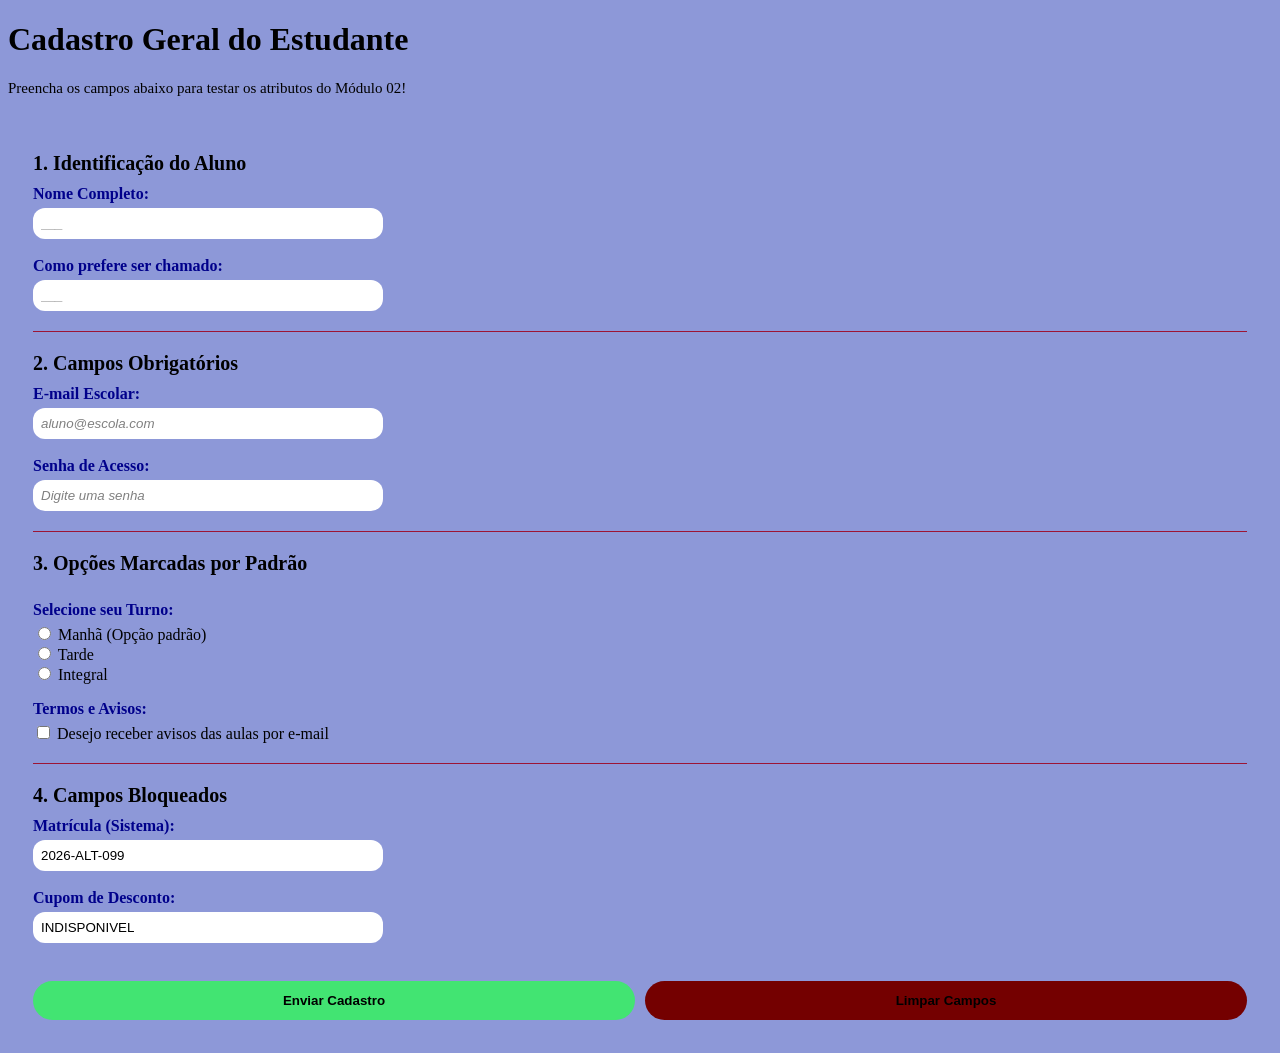
<file: vicente203/index.html>
<!DOCTYPE html>
<html lang="en">
<head>
    <meta charset="UTF-8">
    <meta name="viewport" content="width=device-width, initial-scale=1.0">
    <title>Document</title>
</head>
<body>
    <html lang="___">
<head>
    <meta charset="UTF-8">
    <meta name="viewport" content="width=device-width, initial-scale=1.0">
    <title>Atividade Prática - Módulo 2</title>
    
    <!-- Vinculando o arquivo CSS externo -->
    <link rel="stylesheet" href="style.css">
</head>
<body>

    <!-- 
       CONCEITO 2: ATRIBUTO GLOBAL 'class' (Pode se repetir na página)
       Agrupa elementos para receberem o mesmo estilo.
       PREENCHA COM O NOME DA CLASSE: titulo-principal
    -->
    <h1 class="___">Cadastro Geral do Estudante</h1>

    <!-- 
       CONCEITO 3: ATRIBUTO GLOBAL 'style' (CSS Inline)
       Aplica estilo diretamente no elemento.
       OPÇÕES DE COR PARA PREENCHER: #333333 | #2563eb | #7c3aed
    -->
    <p style="color: ___; font-size: 15px;">
        Preencha os campos abaixo para testar os atributos do Módulo 02!
    </p>

    <!-- INÍCIO DO FORMULÁRIO -->
    <form action="#" method="POST" class="formulario-box">

        <!-- ===============================================================
           SEÇÃO 1: ATRIBUTO 'id' (ÚNICO) E ATRIBUTO 'placeholder' (DICA)
           =============================================================== -->
        <h2 class="subtitulo-secao">1. Identificação do Aluno</h2>

        <!-- EXEMPLO 1.1: Nome Completo -->
        <div class="grupo-campo">
            <!-- O atributo 'for' do label liga o texto ao 'id' do input -->
            <label for="campo-nome" class="rotulo">Nome Completo:</label><br>
            
            <!-- 
               OPÇÕES PARA PREENCHER:
               - id: campo-nome (Deve ser ÚNICO, igual ao 'for' do label acima)
               - placeholder: Digite seu nome completo (Texto temporário de dica)
            -->
            <input type="text" id="___" name="nome" placeholder="___">
        </div>

        <br>

        <!-- EXEMPLO 1.2: Apelido (Mostra que o ID muda para não repetir) -->
        <div class="grupo-campo">
            <label for="campo-apelido" class="rotulo">Como prefere ser chamado:</label><br>
            
            <!-- 
               OPÇÕES PARA PREENCHER:
               - id: campo-apelido (Novo ID exclusivo)
               - placeholder: Ex: Mari ou Leo
            -->
            <input type="text" id="___" name="apelido" placeholder="___">
        </div>

        <hr style="margin: 20px 0; border: 0; border-top: 1px solid #9c1535;";">

        <!-- ===============================================================
           SEÇÃO 2: ATRIBUTO BOOLEANO 'required' (CAMPO OBRIGATÓRIO)
           =============================================================== -->
        <h2 class="subtitulo-secao">2. Campos Obrigatórios</h2>

        <!-- EXEMPLO 2.1: E-mail Escolar -->
        <div class="grupo-campo">
            <label for="campo-email" class="rotulo">E-mail Escolar:</label><br>
            
            <!-- 
               CONCEITO: Atributos Booleanos ativam apenas por estarem presentes.
               OPÇÃO PARA PREENCHER O ATRIBUTO OBRIGATÓRIO: required
            -->
            <input type="email" id="campo-email" name="email" placeholder="aluno@escola.com" ___>
        </div>

        <br>

        <!-- EXEMPLO 2.2: Senha de Acesso -->
        <div class="grupo-campo">
            <label for="campo-senha" class="rotulo">Senha de Acesso:</label><br>
            
            <!-- OPÇÃO PARA PREENCHER O ATRIBUTO OBRIGATÓRIO: required -->
            <input type="password" id="campo-senha" name="senha" placeholder="Digite uma senha" ___>
        </div>

        <hr style="margin: 20px 0; border: 0; border-top: 1px solid #9c1535;">

        <!-- ===============================================================
           SEÇÃO 3: ATRIBUTO BOOLEANO 'checked' (PRÉ-SELECIONADO)
           =============================================================== -->
        <h2 class="subtitulo-secao">3. Opções Marcadas por Padrão</h2>

        <!-- EXEMPLO 3.1: Turno Escolar (Radio Button) -->
        <div class="grupo-campo">
            <p class="rotulo">Selecione seu Turno:</p>

            <div class="opcao-radio">
                <!-- 
                   OPÇÃO PARA PREENCHER (Para vir marcado ao carregar a página): checked
                -->
                <input type="radio" id="turno-manha" name="turno" value="manha" ___>
                <label for="turno-manha">Manhã (Opção padrão)</label>
            </div>

            <div class="opcao-radio">
                <input type="radio" id="turno-tarde" name="turno" value="tarde">
                <label for="turno-tarde">Tarde</label>
            </div>
            <div="opcao-radio"></div>
            <input type="radio" id="turno-Integral" name="turno" value="Integral">
                <label for="turno-Integral">Integral</label></div>
        </div>
        </div>
        <br>

        <!-- EXEMPLO 3.2: Avisos por E-mail (Checkbox) -->
        <div class="grupo-campo">
            <p class="rotulo">Termos e Avisos:</p>

            <div>
                <!-- OPÇÃO PARA PREENCHER O ATRIBUTO DE SELEÇÃO: checked -->
                <input type="checkbox" id="notify-email" name="notificacoes" value="email" ___>
                <label for="notify-email">Desejo receber avisos das aulas por e-mail</label>
            </div>
        </div>

        <hr style="margin: 20px 0; border: 0; border-top: 1px solid #9c1535;">

        <!-- ===============================================================
           SEÇÃO 4: ATRIBUTO BOOLEANO 'disabled' (BLOQUEADO / DESATIVADO)
           =============================================================== -->
        <h2 class="subtitulo-secao">4. Campos Bloqueados</h2>

        <!-- EXEMPLO 4.1: Código de Matrícula -->
        <div class="grupo-campo">
            <label for="campo-matricula" class="rotulo">Matrícula (Sistema):</label><br>
            
            <!-- 
               CONCEITO: 'disabled' impede o usuário de clicar e digitar.
               OPÇÃO PARA PREENCHER O ATRIBUTO DE BLOQUEIO: disabled
            -->
            <input type="text" id="campo-matricula" name="matricula" value="2026-ALT-099" ___>
        </div>

        <br>

        <!-- EXEMPLO 4.2: Cupom de Desconto -->
        <div class="grupo-campo">
            <label for="campo-cupom" class="rotulo">Cupom de Desconto:</label><br>
            
            <!-- OPÇÃO PARA PREENCHER O ATRIBUTO DE BLOQUEIO: disabled -->
            <input type="text" id="campo-cupom" name="cupom" value="INDISPONIVEL" ___>
        </div>

        <br>

        <!-- BOTÕES DE AÇÃO DO FORMULÁRIO -->
        <div class="grupo-botoes">
            <!-- OPÇÃO PARA TIPO DO BOTÃO DE ENVIAR: submit -->
            <button type="___" class="btn-enviar">Enviar Cadastro</button>
            
            <!-- OPÇÃO PARA TIPO DO BOTÃO DE LIMPAR: reset -->
            <button type="___" class="btn-limpar">Limpar Campos</button>
        </div>

    </form>

</body>
</html>
</file>
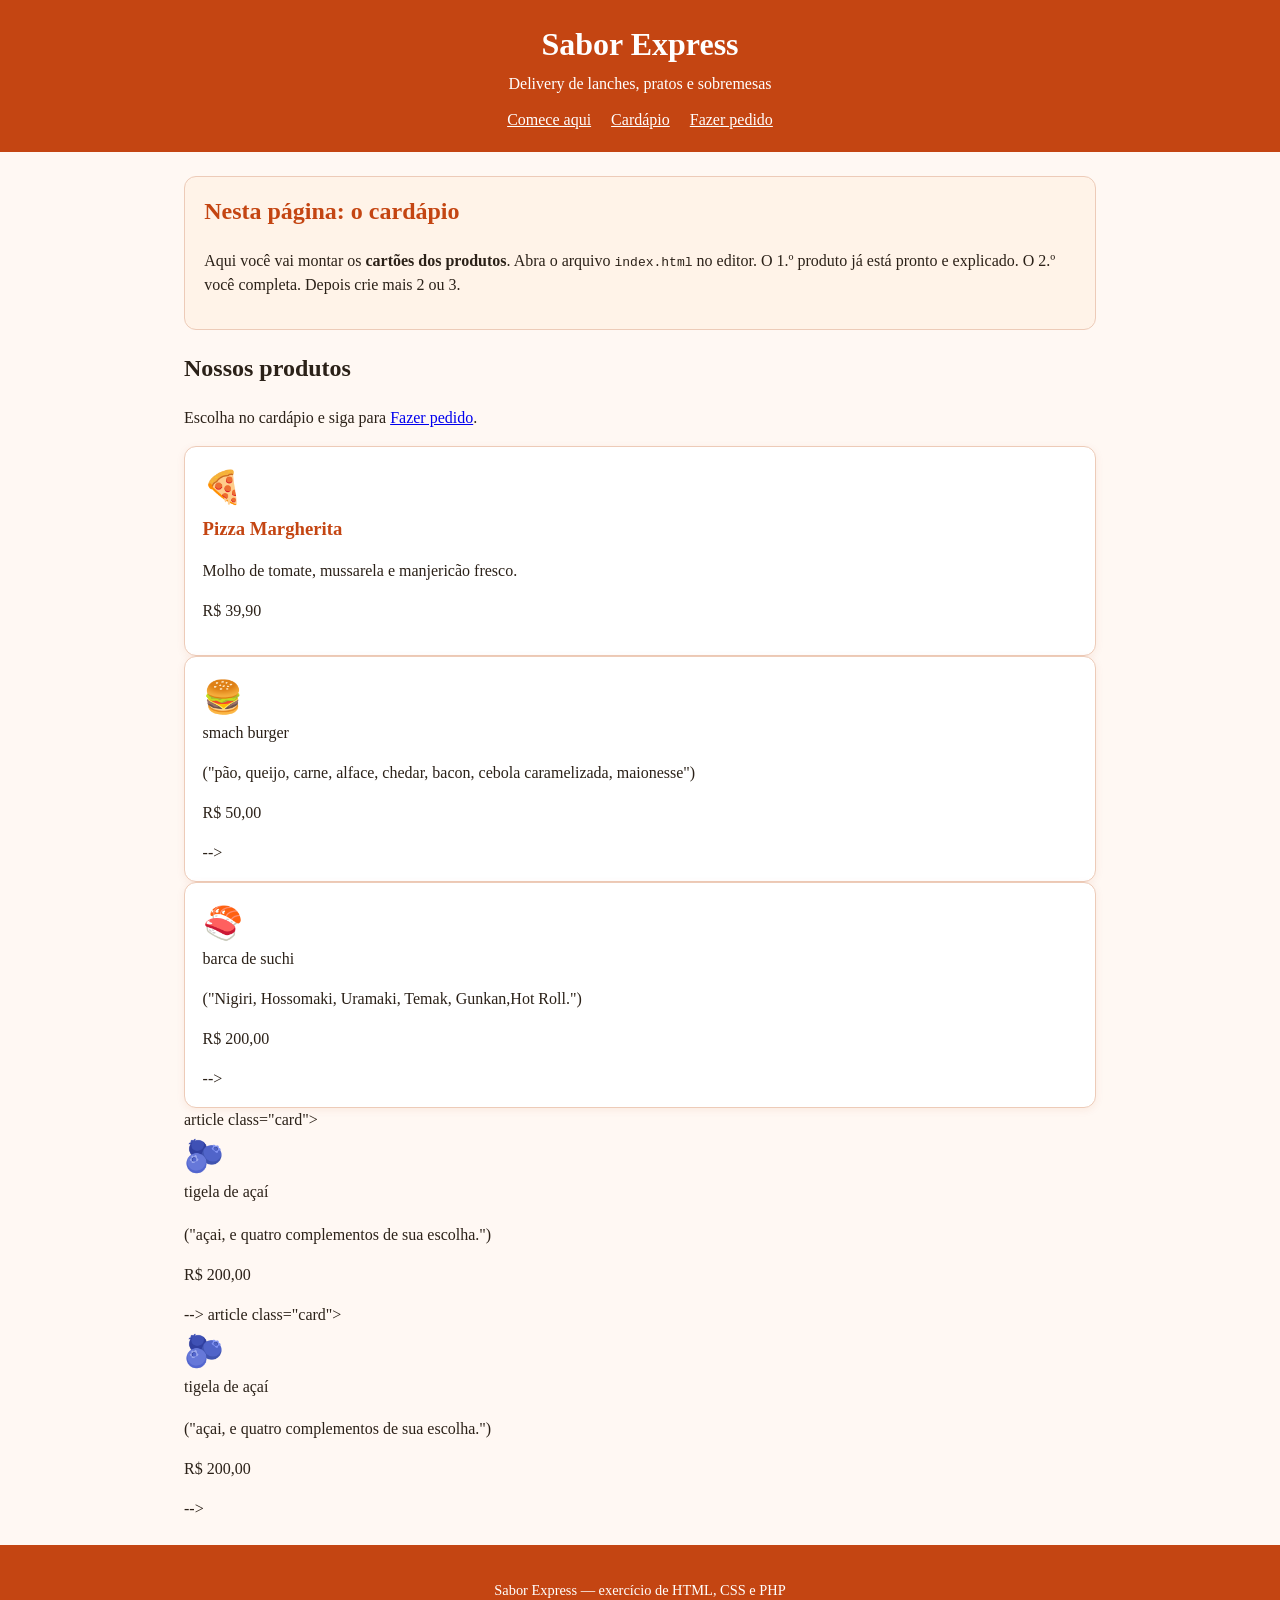
<file: vicente203/exercicios/index.html>
<!DOCTYPE html>
<html lang="pt-BR">
<head>
    <meta charset="UTF-8">
    <meta name="viewport" content="width=device-width, initial-scale=1.0">
    <title>Sabor Express — Cardápio</title>
    <!-- O visual fica no CSS, separado. Esta linha puxa o arquivo style.css. -->
    <link rel="stylesheet" href="style.css">
</head>
<body>
    <!--
        ============================================================
        O QUE A GENTE VAI CRIAR AQUI?
        A página do CARDÁPIO: a pessoa vê o que a loja vende.

        Aqui é só HTML (a estrutura da página).
        A cor e o formato vêm do style.css.

        Cada produto é um CARTÃO: uma caixinha com emoji,
        nome, uma frase e o preço.

        Como estudar:
        1) Leia o exemplo da pizza (já está pronto).
        2) Complete o hambúrguer (tem dica).
        3) Crie mais 2 ou 3 cartões sozinho.
        ============================================================
    -->

    <header>
        <h1>Sabor Express</h1>
        <p>Delivery de lanches, pratos e sobremesas</p>
        <nav>
            <a href="comece.html">Comece aqui</a>
            <a href="index.html">Cardápio</a>
            <a href="pedido.html">Fazer pedido</a>
        </nav>
    </header>

    <main>
        <section class="guia">
            <h2>Nesta página: o cardápio</h2>
            <p>Aqui você vai montar os <strong>cartões dos produtos</strong>. Abra o arquivo <code>index.html</code> no editor. O 1.º produto já está pronto e explicado. O 2.º você completa. Depois crie mais 2 ou 3.</p>
        </section>

        <section>
            <h2>Nossos produtos</h2>
            <p>Escolha no cardápio e siga para <a href="pedido.html">Fazer pedido</a>.</p>

            <!-- Esta div junta todos os cartões. No CSS você vai colocá-los lado a lado. -->
            <div class="vitrine">

                <!-- =========================================================
                     PASSO 1 — EXEMPLO PRONTO (não precisa mexer)

                     O que a gente fez: um cartão da Pizza Margherita.

                     Olha o que cada tag faz:
                     - <article class="card">  → a caixinha do produto
                     - <p class="emoji">🍕</p> → um desenho para ficar mais fácil de achar
                     - <h3>                    → o nome
                     - <p>                     → a descrição
                     - <p class="preco">       → o preço

                     Para os outros produtos, copie essa mesma ordem.
                     Só mude o texto, o emoji e o valor.
                     ========================================================= -->
                <article class="card">
                    <p class="emoji" aria-hidden="true">🍕</p>
                    <h3>Pizza Margherita</h3>
                    <p>Molho de tomate, mussarela e manjericão fresco.</p>
                    <p class="preco">R$ 39,90</p>
                </article>

                <!-- =========================================================
                     PASSO 2 — AGORA É COM VOCÊ (tem dica)

                     O que você vai criar: o cartão do Hambúrguer Clássico.
                     É igual ao da pizza. Só mudam os textos e o preço.

                     Modelo (pode copiar e completar):
                     <article class="card">
                         <p class="emoji">🍔</p>
                         <h3>Hambúrguer Clássico</h3>
                         <p>Escreva uma descrição curta.</p>
                         <p class="preco">R$ 32,50</p>
                     </article>
                     ========================================================= -->
                <article class="card">
                    <p class="emoji" aria-hidden="true">🍔</p>
                     smach burger
                    <h3></h3>
                    <p>("pão, queijo, carne, alface, chedar, bacon, cebola caramelizada, maionesse")</p>
                     <p class="preco">R$ 50,00 </p> -->
                </article>

                <article class="card">
                    <p class="emoji" aria-hidden="true">🍣</p>
                     barca de suchi
                    <h3></h3>
                    <p>("Nigiri, Hossomaki, Uramaki, Temak, Gunkan,Hot Roll.")</p>
                     <p class="preco">R$ 200,00 </p> -->
                </article>

                article class="card">
                    <p class="emoji" aria-hidden="true">🫐</p>
                     tigela de açaí
                    <h3></h3>
                    <p>("açai, e quatro complementos de sua escolha.")</p>
                     <p class="preco">R$ 200,00 </p> -->
                </article>
                
                article class="card">
                    <p class="emoji" aria-hidden="true">🫐</p>
                     tigela de açaí
                    <h3></h3>
                    <p>("açai, e quatro complementos de sua escolha.")</p>
                     <p class="preco">R$ 200,00 </p> -->
                </article>
                
                <!-- =========================================================
                     PASSO 3 — DESAFIO (você sozinho)

                     O que você vai criar: mais 2 ou 3 cartões, iguais ao da pizza.

                     Ideias e preços (use estes valores, iguais ao menu do pedido):
                     - Combo Sushi — R$ 48,00
                     - Açaí Bowl — R$ 24,90
                     - Brownie com Sorvete — R$ 18,00

                     Escreva os novos <article class="card"> aqui embaixo,
                     ainda dentro desta caixa "vitrine".
                     ========================================================= -->

            </div>
        </section>
    </main>

    <footer>
        <p>Sabor Express — exercício de HTML, CSS e PHP</p>
    </footer>
</body>
</html>
</file>
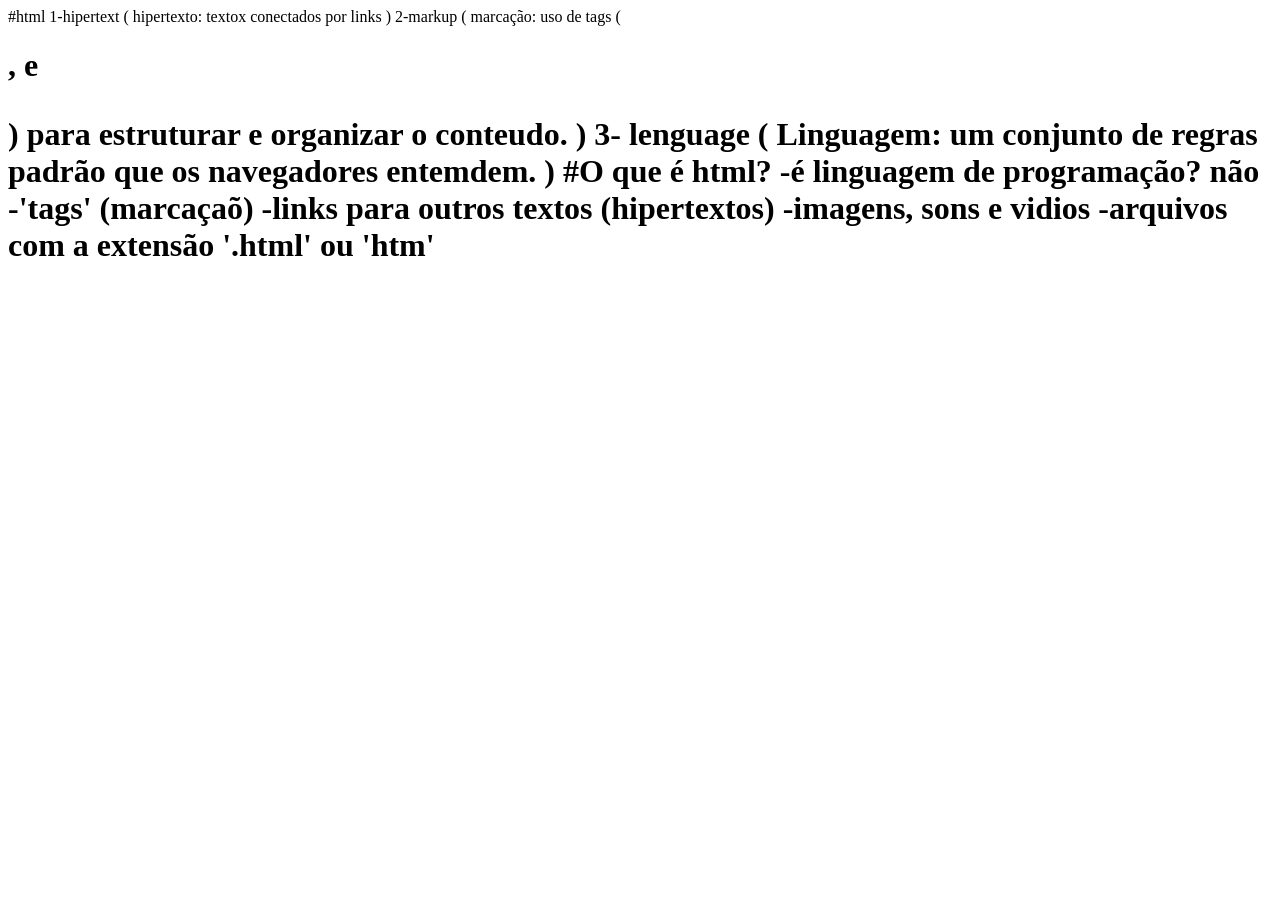
<file: vicente203/html/modulo1/01/index.html>
<!DOCTYPE html>
<html lang="en">
<head>
    <meta charset="UTF-8">
    <meta name="viewport" content="width=device-width, initial-scale=1.0">
    <title>Document</title>
</head>
<body>
    
    #html

        1-hipertext ( hipertexto: textox conectados por links )

        2-markup ( marcação: uso de tags (<h1>, e <p>) para estruturar e organizar o conteudo. )

        3- lenguage ( Linguagem: um conjunto de regras padrão que os navegadores entemdem. )
        
    #O que é html?

        -é linguagem de programação? não
        -'tags' (marcaçaõ)
        -links para outros textos (hipertextos)
        -imagens, sons e vidios
        -arquivos com a extensão '.html' ou 'htm'
    
</body>
</html>
</file>
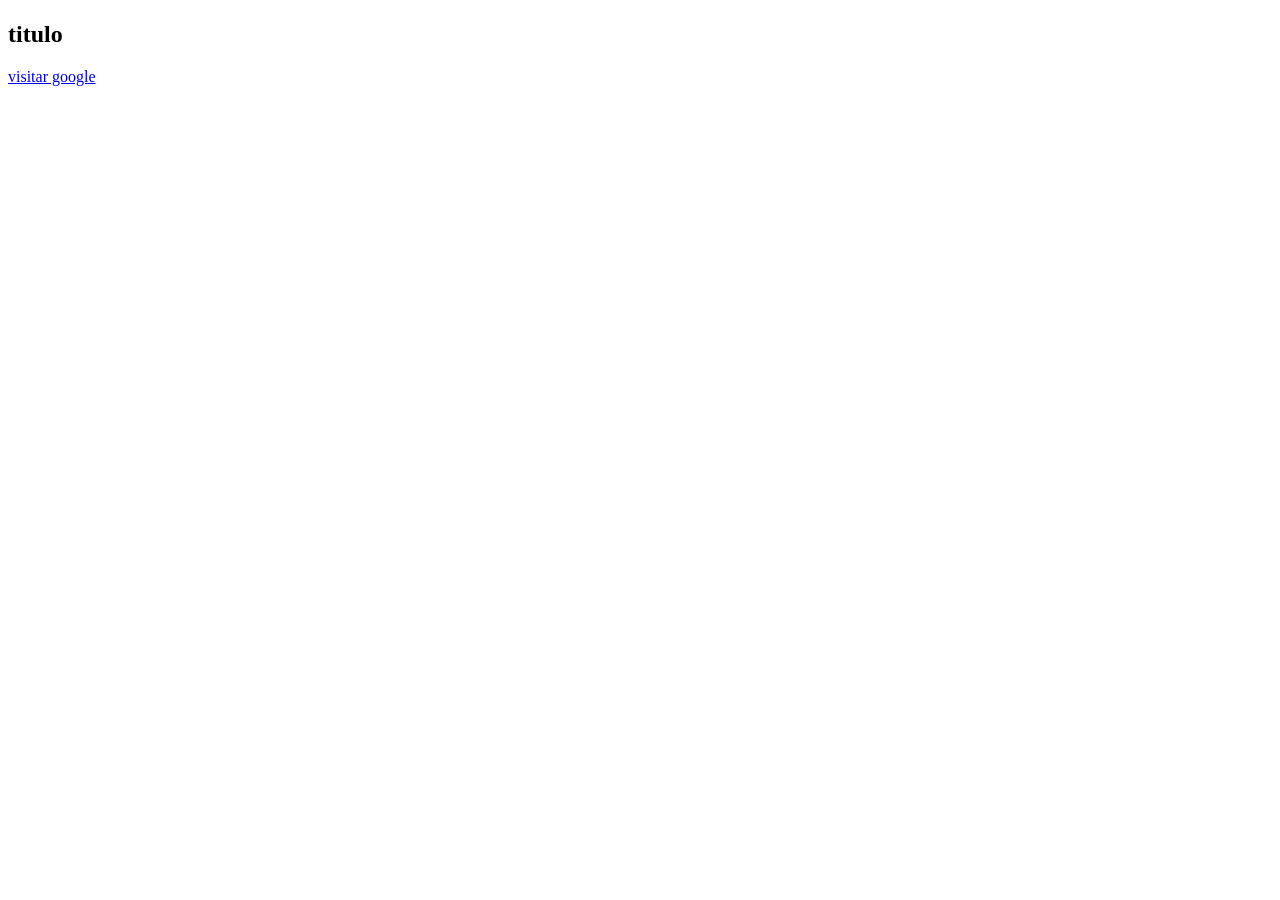
<file: vicente203/html/modulo1/03/index.html>
<!DOCTYPE html>
<html lang="en">
<head>
    <meta charset="UTF-8">
    <meta name="viewport" content="width=device-width, initial-scale=1.0">
    <title>Document</title>
</head>
<body>
    <!--
    anatomia de tags - abertura de tag -
    -->

    <h1>
    <h2> titulo</h2> <!-- conteudo da tag -->
    </h1> <!--fechamento de tags-->


    <!--atributos-->
    <a href="https://www.google.com/search?q=google&oq=google&gs_lcrp=[base64]&sourceid=chrome&source=chrome.ob&ie=UTF-8">visitar google</a>
<br>


<!--##neste exemplo:

    <a> é o elemento (link)

    href é p atributo que indica o destino da url
    
    target="_blank" é p atributo que força o link a abrir em uma nova aba
-->

</body>
</html>
</file>
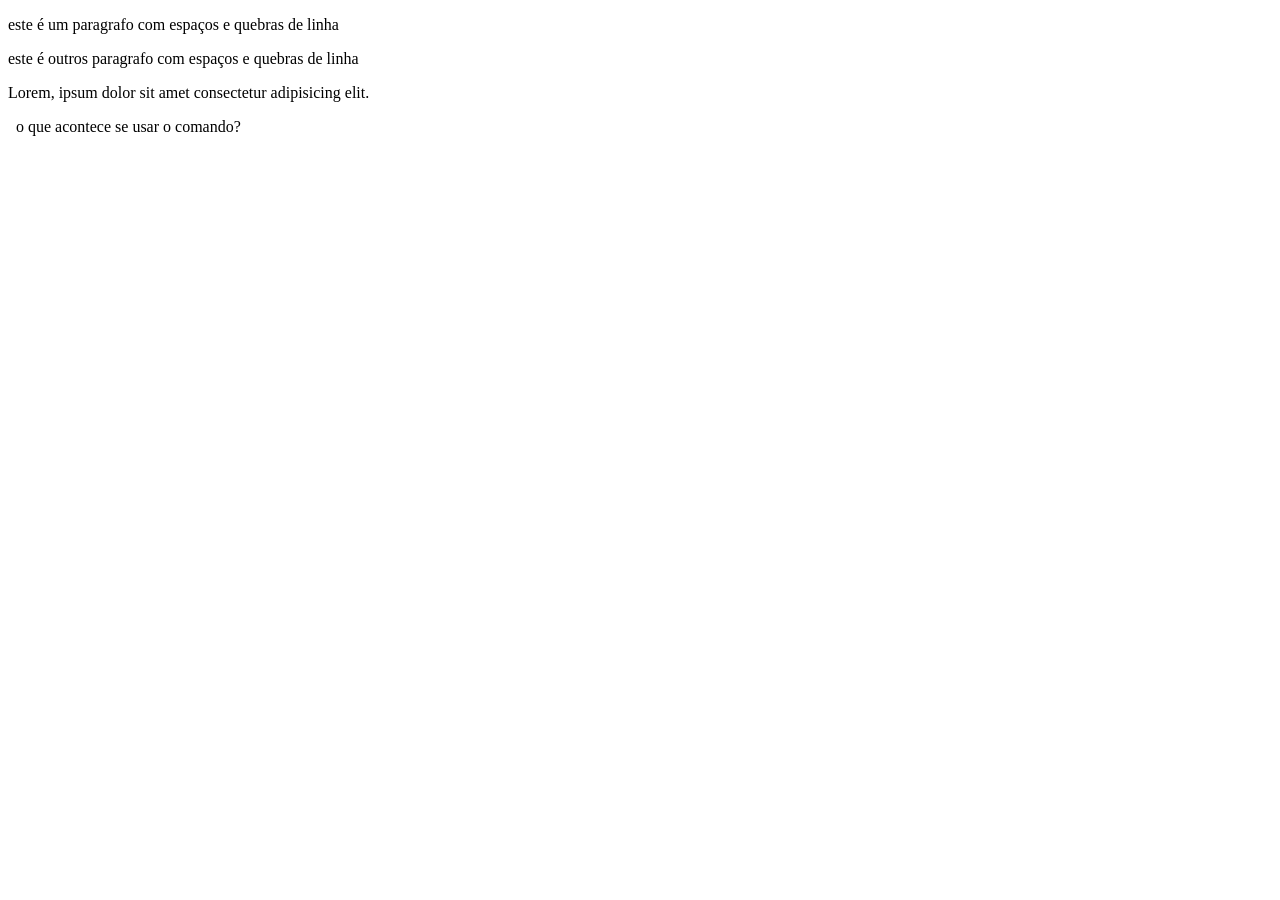
<file: vicente203/html/modulo1/04/index.html>
<!DOCTYPE html>
<html lang="en">
<head>
    <meta charset="UTF-8">
    <meta name="viewport" content="width=device-width, initial-scale=1.0">
    <title>Document</title>
</head>
<body>
    <!-- espaços e quebras de linha-->

    <p>este é um paragrafo com espaços e quebras de linha</p>
    <p>este é outros paragrafo com espaços e quebras de linha</p>

    <p>Lorem, ipsum           dolor sit amet consectetur adipisicing elit. </p>  <!--espaço não por si só nao altera no visual / lorem\\\-->

    &nbsp; o que acontece se usar o comando?
    <br><!--quebra de linha--> 
    
</body>
</html>
</file>
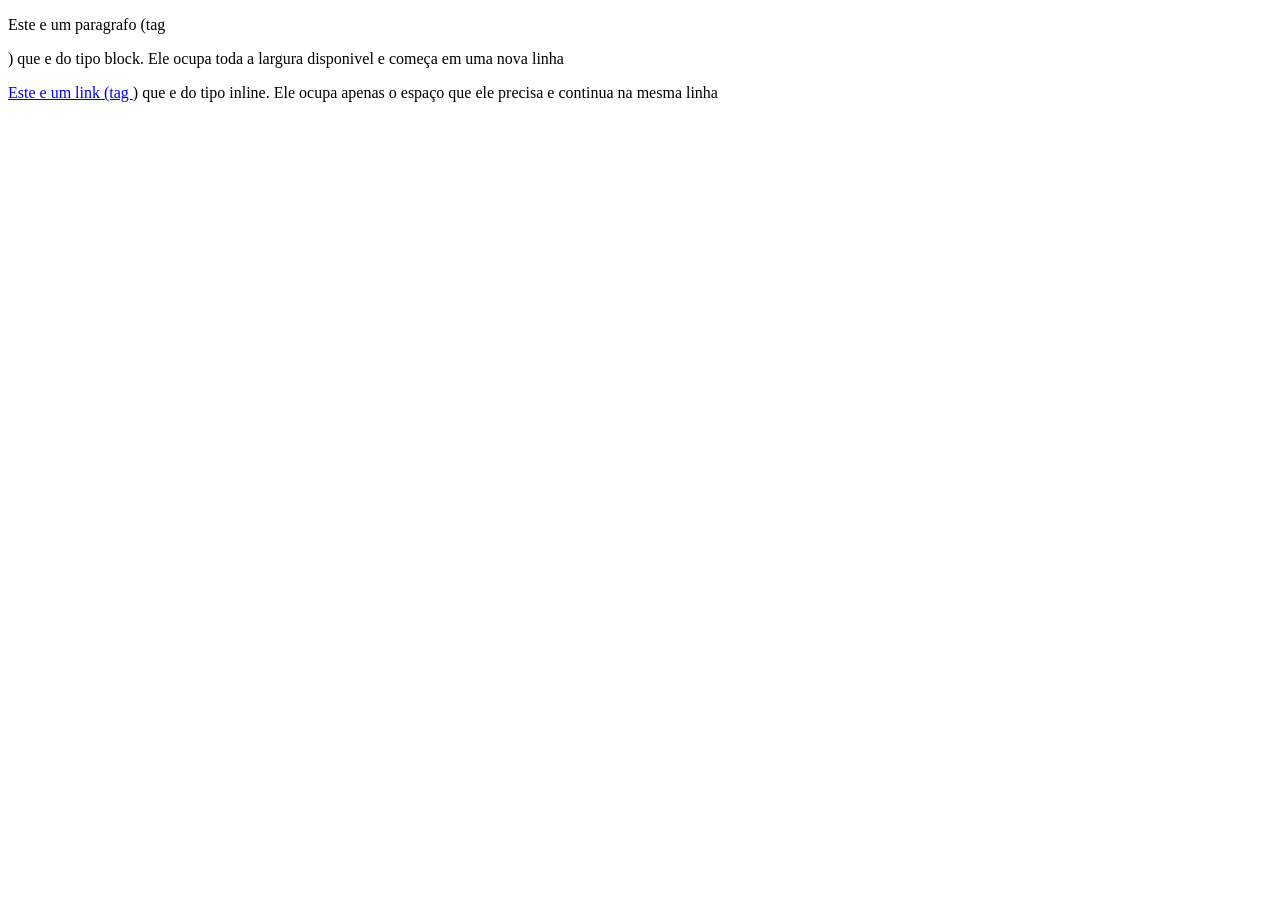
<file: vicente203/html/modulo1/o5/index.html>
<!DOCTYPE html>
<html lang="en">
<head>
    <meta charset="UTF-8">
    <meta name="viewport" content="width=device-width, initial-scale=1.0">
    <title>Document</title>
</head>
<body>
    <!--
    - block
    - inline
-->
    <!--block-->
    <p> Este e um paragrafo (tag <p>) que e do tipo block. Ele ocupa toda a largura disponivel e começa em uma nova linha </p>

    <!--inline-->
    <a href="#"> Este e um link (tag <a>) que e do tipo inline. Ele ocupa apenas o espaço que ele precisa e continua na mesma linha </a>

</body>
</html>
</file>
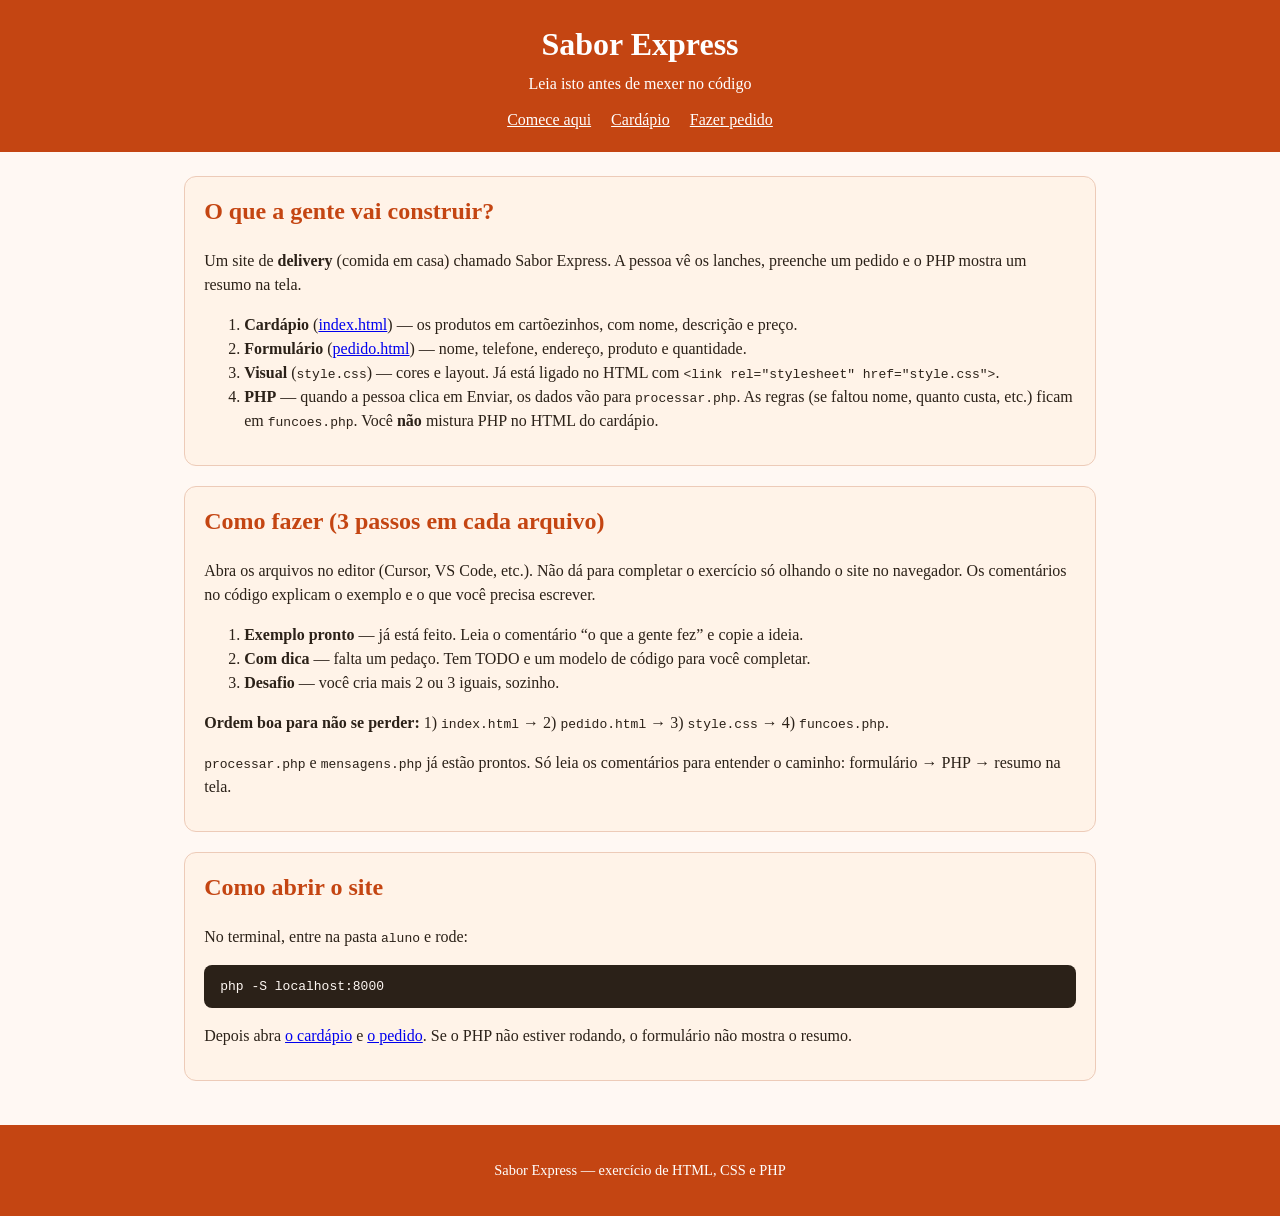
<file: vicente203/exercicios/comece.html>
<!DOCTYPE html>
<html lang="pt-BR">
<head>
    <meta charset="UTF-8">
    <meta name="viewport" content="width=device-width, initial-scale=1.0">
    <title>Sabor Express — Como fazer o exercício</title>
    <link rel="stylesheet" href="style.css">
</head>
<body>
    <header>
        <h1>Sabor Express</h1>
        <p>Leia isto antes de mexer no código</p>
        <nav>
            <a href="comece.html">Comece aqui</a>
            <a href="index.html">Cardápio</a>
            <a href="pedido.html">Fazer pedido</a>
        </nav>
    </header>

    <main>
        <section class="guia">
            <h2>O que a gente vai construir?</h2>
            <p>Um site de <strong>delivery</strong> (comida em casa) chamado Sabor Express. A pessoa vê os lanches, preenche um pedido e o PHP mostra um resumo na tela.</p>
            <ol>
                <li><strong>Cardápio</strong> (<a href="index.html">index.html</a>) — os produtos em cartõezinhos, com nome, descrição e preço.</li>
                <li><strong>Formulário</strong> (<a href="pedido.html">pedido.html</a>) — nome, telefone, endereço, produto e quantidade.</li>
                <li><strong>Visual</strong> (<code>style.css</code>) — cores e layout. Já está ligado no HTML com <code>&lt;link rel="stylesheet" href="style.css"&gt;</code>.</li>
                <li><strong>PHP</strong> — quando a pessoa clica em Enviar, os dados vão para <code>processar.php</code>. As regras (se faltou nome, quanto custa, etc.) ficam em <code>funcoes.php</code>. Você <strong>não</strong> mistura PHP no HTML do cardápio.</li>
            </ol>
        </section>

        <section class="guia">
            <h2>Como fazer (3 passos em cada arquivo)</h2>
            <p>Abra os arquivos no editor (Cursor, VS Code, etc.). Não dá para completar o exercício só olhando o site no navegador. Os comentários no código explicam o exemplo e o que você precisa escrever.</p>
            <ol>
                <li><strong>Exemplo pronto</strong> — já está feito. Leia o comentário “o que a gente fez” e copie a ideia.</li>
                <li><strong>Com dica</strong> — falta um pedaço. Tem TODO e um modelo de código para você completar.</li>
                <li><strong>Desafio</strong> — você cria mais 2 ou 3 iguais, sozinho.</li>
            </ol>
            <p><strong>Ordem boa para não se perder:</strong> 1) <code>index.html</code> → 2) <code>pedido.html</code> → 3) <code>style.css</code> → 4) <code>funcoes.php</code>.</p>
            <p><code>processar.php</code> e <code>mensagens.php</code> já estão prontos. Só leia os comentários para entender o caminho: formulário → PHP → resumo na tela.</p>
        </section>

        <section class="guia">
            <h2>Como abrir o site</h2>
            <p>No terminal, entre na pasta <code>aluno</code> e rode:</p>
            <pre>php -S localhost:8000</pre>
            <p>Depois abra <a href="index.html">o cardápio</a> e <a href="pedido.html">o pedido</a>. Se o PHP não estiver rodando, o formulário não mostra o resumo.</p>
        </section>
    </main>

    <footer>
        <p>Sabor Express — exercício de HTML, CSS e PHP</p>
    </footer>
</body>
</html>
</file>
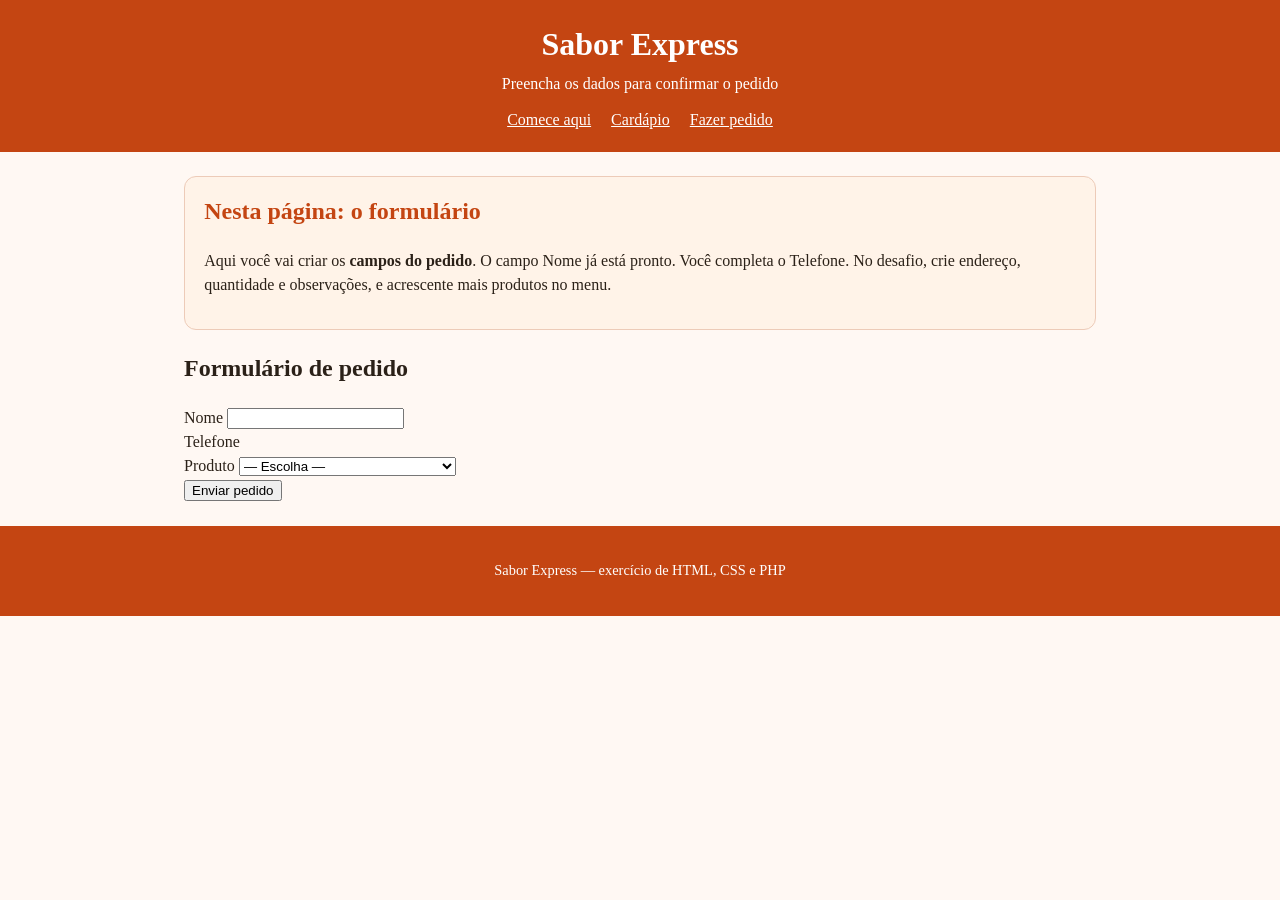
<file: vicente203/exercicios/pedido.html>
<!DOCTYPE html>
<html lang="pt-BR">
<head>
    <meta charset="UTF-8">
    <meta name="viewport" content="width=device-width, initial-scale=1.0">
    <title>Sabor Express — Pedido</title>
    <link rel="stylesheet" href="style.css">
</head>
<body>
    <!--
        ============================================================
        O QUE A GENTE VAI CRIAR AQUI?
        O FORMULÁRIO: a pessoa preenche os dados e clica em Enviar.

        Aqui é só HTML. Quem recebe os dados é o PHP (processar.php).

        O atributo name="" é o apelido do campo.
        Se name="telefone", o PHP lê isso em $_POST['telefone'].

        action="processar.php"  → manda os dados para o PHP
        method="post"           → envia escondido (não aparece na URL)
        ============================================================
    -->

    <header>
        <h1>Sabor Express</h1>
        <p>Preencha os dados para confirmar o pedido</p>
        <nav>
            <a href="comece.html">Comece aqui</a>
            <a href="index.html">Cardápio</a>
            <a href="pedido.html">Fazer pedido</a>
        </nav>
    </header>

    <main>
        <section class="guia">
            <h2>Nesta página: o formulário</h2>
            <p>Aqui você vai criar os <strong>campos do pedido</strong>. O campo Nome já está pronto. Você completa o Telefone. No desafio, crie endereço, quantidade e observações, e acrescente mais produtos no menu.</p>
        </section>

        <section>
            <h2>Formulário de pedido</h2>
            <form action="processar.php" method="post">

                <!-- =========================================================
                     PASSO 1 — EXEMPLO PRONTO: campo Nome

                     O que a gente fez: uma caixinha para a pessoa escrever o nome.

                     Olha o que cada parte faz:
                     - <div class="campo">     → junta o texto e a caixinha
                     - <label for="nome">      → o texto que aparece na tela
                     - for="nome" combina com id="nome" do input (é o mesmo nome)
                     - <input name="nome">     → o PHP usa esse name
                     - required                → o navegador avisa se ficou vazio

                     Os outros campos seguem essa mesma ideia:
                     label + input + um name.
                     ========================================================= -->
                <div class="campo">
                    <label for="nome">Nome</label>
                    <input type="text" id="nome" name="nome" required>
                </div>

                <!-- =========================================================
                     PASSO 2 — AGORA É COM VOCÊ: campo Telefone

                     O que você vai criar: a caixinha do telefone.
                     É igual ao Nome, mas id e name são telefone.

                     Modelo:
                     <input type="tel" id="telefone" name="telefone" required>

                     Se quiser, pode colocar:
                     placeholder="(11) 99999-0000"
                     ========================================================= -->
                <div class="campo">
                    <label for="telefone">Telefone</label>
                    <!-- TODO: crie o <input> com id="telefone" e name="telefone" -->
                </div>

                <!-- =========================================================
                     PASSO 3 — DESAFIO

                     O que você vai criar: o resto do pedido.
                     Coloque os novos <div class="campo"> dentro deste <form>.

                     1) Endereço
                        label + input type="text"
                        name="endereco"  id="endereco"

                     2) Quantidade
                        label + input type="number"
                        name="quantidade"  id="quantidade"  min="1"  value="1"

                     3) Observações (pode ficar vazio)
                        label + <textarea id="observacoes" name="observacoes" rows="3"></textarea>

                     No <select> lá embaixo, acrescente 3 opções
                     (o value tem que ser exatamente este):
                     combo-sushi | acai-bowl | brownie-sorvete
                     ========================================================= -->

                <div class="campo">
                    <label for="produto">Produto</label>
                    <!--
                        select = menu de opções.
                        value = código que o PHP recebe.
                        O texto entre as tags é o que a pessoa lê na tela.
                    -->
                    <select id="produto" name="produto" required>
                        <option value="">— Escolha —</option>
                        <option value="pizza-margherita">Pizza Margherita (R$ 39,90)</option>
                        <option value="hamburguer-classico">Hambúrguer Clássico (R$ 32,50)</option>
                        <!-- TODO (desafio): Combo Sushi, Açaí Bowl e Brownie com Sorvete -->
                    </select>
                </div>

                <button type="submit">Enviar pedido</button>
            </form>
        </section>
    </main>

    <footer>
        <p>Sabor Express — exercício de HTML, CSS e PHP</p>
    </footer>
</body>
</html>
</file>
<file: vicente203/style.css>
/* ==========================================================================
   EXERCÍCIO DE PERSONALIZAÇÃO CSS - MÓDULO 02
   Instruções: Substitua todos os '___' escolhendo um valor dos comentários!
   ========================================================================== */

/* --------------------------------------------------------------------------
   1. CONFIGURAÇÃO GERAL DA PÁGINA (body)
   -------------------------------------------------------------------------- */
body {
    /* OPÇÕES DE FONTE: Arial, sans-serif | 'Courier New', monospace | Verdana, sans-serif */
    font-family: ___;

    /* OPÇÕES DE COR DE FUNDO:
       - #f0f4f8 (Azul Tech) | #f3e8ff (Roxo Gamer) | #f0fdf4 (Verde) | #0f172a (Dark)
    */
    background-color:rgb(141, 152, 216);

    /* ESPAÇAMENTO INTERNO: 10px | 20px | 30px | 40px */
    padding: ___;
}


/* --------------------------------------------------------------------------
   2. CAIXA CONTAINER DO FORMULÁRIO (.formulario-box)
   -------------------------------------------------------------------------- */
.formulario-box {
    /* COR DE FUNDO DA CAIXA: #ffffff (Branco) | #1e293b (Escuro) */
    background-color: ___;

    /* LARGURA MÁXIMA DA CAIXA: 400px | 500px | 600px */
    max-width: ___;

    margin: 0 auto;
    padding: 25px;

    /* ARREDONDAMENTO DAS BORDAS: 0px (quadrado) | 8px (suave) | 16px (arredondado) */
    border-radius: ___;

    /* SOMBRA DA CAIXA: 0 4px 10px rgba(0, 0, 0, 0.1) | none (sem sombra) */
    box-shadow: ___;
}


/* --------------------------------------------------------------------------
   3. ESTILIZANDO POR CLASS (.titulo-principal, .subtitulo-secao e .rotulo)
   -------------------------------------------------------------------------- */
.titulo-principal {
    /* OPÇÕES DE COR DO TÍTULO PRINCIPAL:
       - #2563eb (Azul) | #7c3aed (Roxo) | #16a34a (Verde) | #ea580c (Laranja)
    */
    color: pink;

    /* PREENCHIMENTO DA BORDA INFERIOR [Largura] [Estilo] [Cor]:
       - Estilos: solid (maciço) | dashed (tracejado) | dotted (pontilhado)
       - Exemplo: 3px solid #2563eb ou 2px dashed #7c3aed
    */
    border-bottom: 3px solid

    padding-bottom: 8px;
    margin-bottom: 20px;
}

.subtitulo-secao {
    /* COR DO SUBTÍTULO DE CADA SEÇÃO: #475569 | #6b21a8 | #0d9488 */
    color: rgb(0, 0, 0);

    /* TAMANHO DA FONTE: 16px | 18px | 20px */
    font-size: 20px;

    margin-top: 15px;
    margin-bottom: 10px;
}

.rotulo {
    /* PESO DA FONTE: normal | bold (negrito) */
    font-weight: bold;

    /* COR DO TEXTO: #1e293b (Escuro) | #ffffff (Branco para modo dark) */
    color: darkblue;

    display: inline-block;
    margin-bottom: 5px;
}


/* --------------------------------------------------------------------------
   4. ESTILIZANDO POR ID (#campo-nome e #campo-matricula)
   -------------------------------------------------------------------------- */
#campo-nome {
    /* DESTAQUE DO CAMPO NOME [Largura] [Estilo] [Cor]:
       - Exemplo: 2px solid #2563eb | 2px solid #7c3aed
    */
    border: 2px solid;
}

#campo-matricula {
    /* COR DE FUNDO DO CAMPO BLOQUEADO: #e2e8f0 (Cinza claro) | #cbd5e1 */
    background-color: white;
}


/* --------------------------------------------------------------------------
   5. CAMPOS DE ENTRADA (input[type="text"], input[type="email"], input[type="password"])
   -------------------------------------------------------------------------- */
input[type="text"],
input[type="email"],
input[type="password"] {
    /* LARGURA DO CAMPO: 100% | 280px | 350px */
    width: 350px;

    /* ESPAÇAMENTO INTERNO: 8px | 12px | 15px */
    padding: 8px;

    /* BORDA PADRÃO: 1px solid #cbd5e1 | 2px solid #94a3b8 */
    border: 1px;

    /* CANTOS ARREDONDADOS: 0px | 6px | 12px */
    border-radius: 12px;

    box-sizing: border-box;
}


/* --------------------------------------------------------------------------
   6. ESTILIZANDO O PLACEHOLDER (input::placeholder)
   -------------------------------------------------------------------------- */
input::placeholder {
    /* COR DO TEXTO DE DICA: #94a3b8 (Cinza) | #a855f7 (Roxo) | #38bdf8 (Azul) */
    color: gray;

    /* ESTILO DA FONTE: italic (itálico) | normal */
    font-style: italic;
}


/* --------------------------------------------------------------------------
   7. ATRIBUTOS BOOLEANOS (required e disabled)
   -------------------------------------------------------------------------- */

/* ATRIBUTO BOOLEANO [required] - CAMPO OBRIGATÓRIO */
input[required] {
    /* Borda esquerda de destaque:
       - 4px solid #ef4444 (Vermelho) | 4px solid #f97316 (Laranja)
    */
    border-left: 4px solid gray;
}

/* ATRIBUTO BOOLEANO [disabled] - CAMPO BLOQUEADO */
input[disabled] {
    /* CURSOR DO MOUSE: not-allowed (proibido) | default (padrão) */
    cursor: not-allowed;

    /* OPACIDADE/TRANSPARÊNCIA: 0.8 | 0.5 (médio) | 0.2 (muito transparente) */
    opacity: 0.2;
}


/* --------------------------------------------------------------------------
   8. BOTÕES (.btn-enviar e .btn-limpar)
   -------------------------------------------------------------------------- */
.grupo-botoes {
    display: flex;
    gap: 10px;
    margin-top: 20px;
}

button {
    flex: 1;
    padding: 12px 20px;

    /* REMOVER BORDA PADRÃO: none */
    border: none;
    /* ARREDONDAMENTO DO BOTÃO: 6px (suave) | 25px (pílula) */
    border-radius: 25px;

    font-weight: bold;

    /* CURSOR DO MOUSE: pointer (mãozinha) */
    cursor: pointer;
}

/* BOTÃO DE ENVIAR */
.btn-enviar {
    /* COR DO BOTÃO: #2563eb (Azul) | #16a34a (Verde) | #7c3aed (Roxo) */
    background-color: rgb(66, 228, 114);

    /* COR DO TEXTO: #ffffff (Branco) */
    color:rgb(0, 0, 0);
}
/* BOTÃO DE LIMPAR */
.btn-limpar {
    /* COR DO BOTÃO NEUTRO: #e2e8f0 (Cinza) */
    background-color: rgb(116, 0, 0);

    /* COR DO TEXTO: #475569 */
    color:rgb(0, 0, 0);
}
</file>
<file: vicente203/exercicios/style.css>
/*
  ============================================================
  O QUE A GENTE VAI CRIAR AQUI?
  A cara do site: cores, espaços, cartões e formulário.

  Os HTMLs já puxam este arquivo com:
    <link rel="stylesheet" href="style.css">

  Embaixo tem uma parte JÁ PRONTA (fundo, cabeçalho, caixa de
  explicação) para o site não ficar feio. O seu trabalho são
  os 3 passos: cartão, preço/hover e layout.
  ============================================================
*/

/* --- Parte já pronta. Pode deixar como está. --- */
* {
    box-sizing: border-box;
}

body {
    margin: 0;
    font-family: Georgia, "Times New Roman", serif;
    background: #fff8f3;
    color: #2b2118;
    line-height: 1.5;
}

header,
footer {
    background: #c44512;
    color: #fff;
    text-align: center;
    padding: 1.25rem;
}

header h1 {
    margin: 0 0 0.25rem;
}

header p {
    margin: 0 0 0.75rem;
}

nav a {
    color: #fff;
    margin: 0 0.5rem;
}

main {
    max-width: 960px;
    margin: 0 auto;
    padding: 1.5rem;
}

footer {
    font-size: 0.9rem;
}

/* Caixa laranja clara das explicações na tela */
.guia {
    background: #fff3e8;
    border: 1px solid #edcbb8;
    border-radius: 12px;
    padding: 1rem 1.2rem;
    margin-bottom: 1.25rem;
}

.guia h2 {
    margin-top: 0;
    color: #c44512;
}

.guia pre {
    background: #2b2118;
    color: #fff8f3;
    padding: 0.75rem 1rem;
    border-radius: 8px;
    overflow: auto;
}

/* =========================================================
   PASSO 1 — EXEMPLO PRONTO: o cartão do produto

   O que a gente fez: o visual da caixinha branca (.card).
   Serve para TODOS os produtos (pizza, hambúrguer, etc.).
   Você não precisa repetir .card para cada um.

   Em português claro:
   - background, border, border-radius → fundo, borda e canto arredondado
   - padding → espaço interno
   - box-shadow → uma sombra leve
   - .card h3 → o título na cor laranja do site
   - .emoji → o ícone maior
   ========================================================= */
.card {
    background: #fff;
    border: 1px solid #edcbb8;
    border-radius: 12px;
    padding: 1rem 1.1rem;
    box-shadow: 0 2px 8px rgba(196, 69, 18, 0.08);
}

.card h3 {
    margin: 0.25rem 0;
    color: #c44512;
}

.emoji {
    font-size: 2rem;
    margin: 0;
}

/* =========================================================
   PASSO 2 — AGORA É COM VOCÊ

   O que você vai criar:
   1) o visual do PREÇO (.preco)
   2) o efeito quando o mouse passa no cartão (.card:hover)

   Pode copiar e mudar as cores se quiser:

   .preco {
       font-weight: bold;
       font-size: 1.15rem;
       color: #8a2e0c;
   }

   .card:hover {
       transform: translateY(-4px);
       box-shadow: 0 8px 16px rgba(196, 69, 18, 0.16);
   }

   Extra (opcional): no .card do passo 1, acrescente
     transition: transform 0.2s ease, box-shadow 0.2s ease;
   para o movimento ficar mais suave.
   ========================================================= */
/* TODO: estilo de .preco */
/* TODO: estilo de .card:hover */

/* =========================================================
   PASSO 3 — DESAFIO

   O que você vai criar: os cartões lado a lado e o visual
   do formulário.

   Escreva as regras. Sugestão para os cartões:

   .vitrine {
       display: grid;
       grid-template-columns: repeat(auto-fit, minmax(220px, 1fr));
       gap: 1rem;
   }

   Depois estilize também:
   - form, .campo, label, input, select, textarea, button
     (botão pode ser laranja #c44512)
   - .erros  → caixa da lista de erros do PHP
   - .resumo → caixa do pedido confirmado (pode ser verde claro)
   ========================================================= */
</file>
